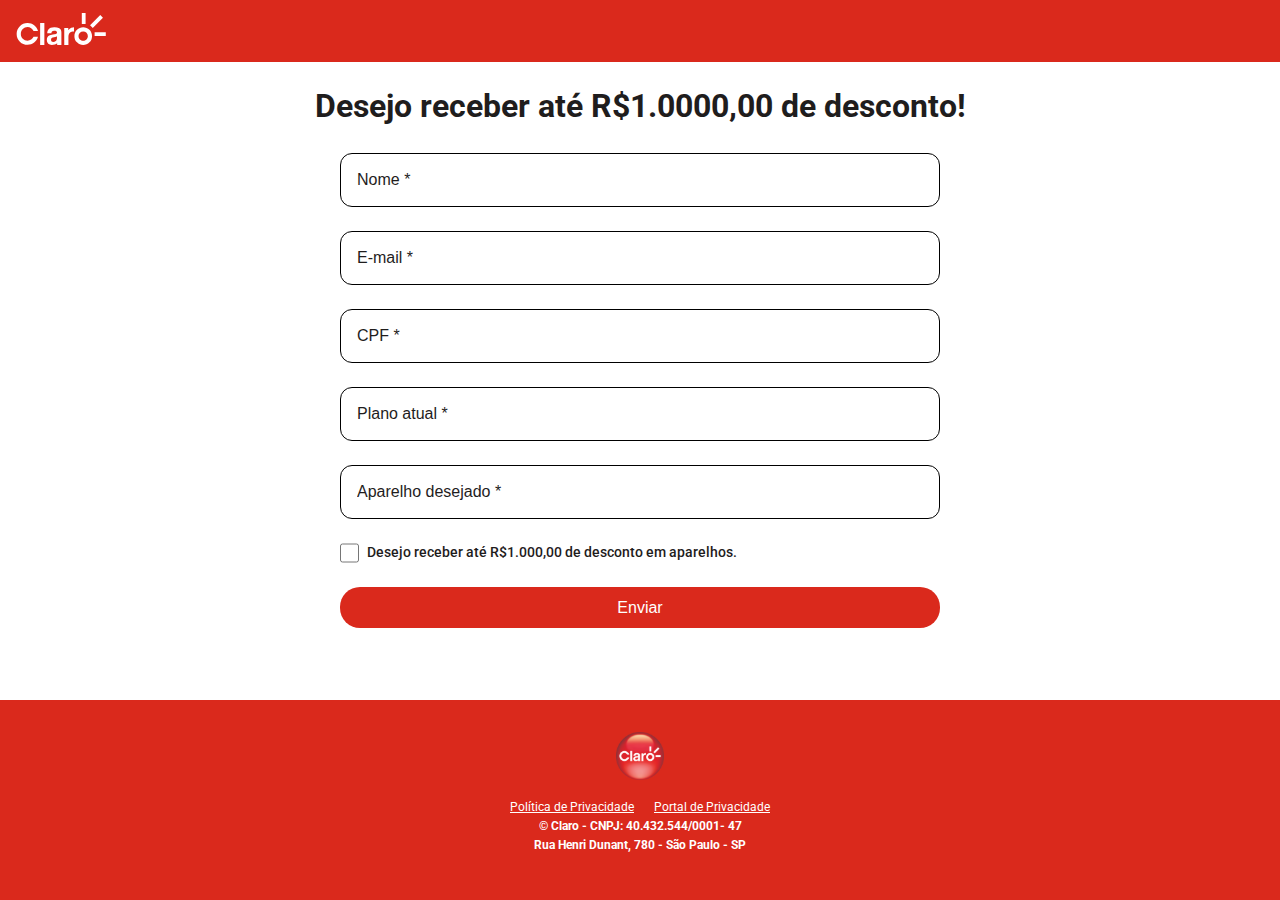
<file: index.html>
<!DOCTYPE html>
<html lang="pt-br">
  <head>
    <meta charset="UTF-8" />
    <meta name="viewport" content="width=device-width, initial-scale=1.0" />
    <title>Claro - Formulário</title>

    <link rel="stylesheet" href="style.css" />
    <link rel="preconnect" href="https://fonts.googleapis.com" />
    <link rel="preconnect" href="https://fonts.gstatic.com" crossorigin />
    <link
      href="https://fonts.googleapis.com/css2?family=Roboto:wght@400;500;700&display=swap"
      rel="stylesheet"
    />
  </head>
  <body>
    <header>
      <img src="/img/Vector.svg" alt="" />
    </header>

    <main>
      <h1>Desejo receber até R$1.0000,00 de desconto!</h1>
      <form action="">
        <input type="text" placeholder="Nome *" />
        <input type="email" placeholder="E-mail *" />
        <input type="text" placeholder="CPF *" />
        <input type="text" placeholder="Plano atual *" />
        <input type="text" placeholder="Aparelho desejado *" />
        <div>
          <input type="checkbox" />
          <label for="check-desconto"
            >Desejo receber até R$1.000,00 de desconto em aparelhos.</label
          >
        </div>

        <button>Enviar</button>
      </form>
    </main>
    <footer>
      <img src="/img/assinatura-claro 1.svg" alt="" />
      <a href="/">Política de Privacidade</a>
      <a href="/">Portal de Privacidade</a>
      <br />
      <span>© Claro - CNPJ: 40.432.544/0001- 47</span>
      <br />
      <span>Rua Henri Dunant, 780 - São Paulo - SP</span>
    </footer>
  </body>
</html>
</file>
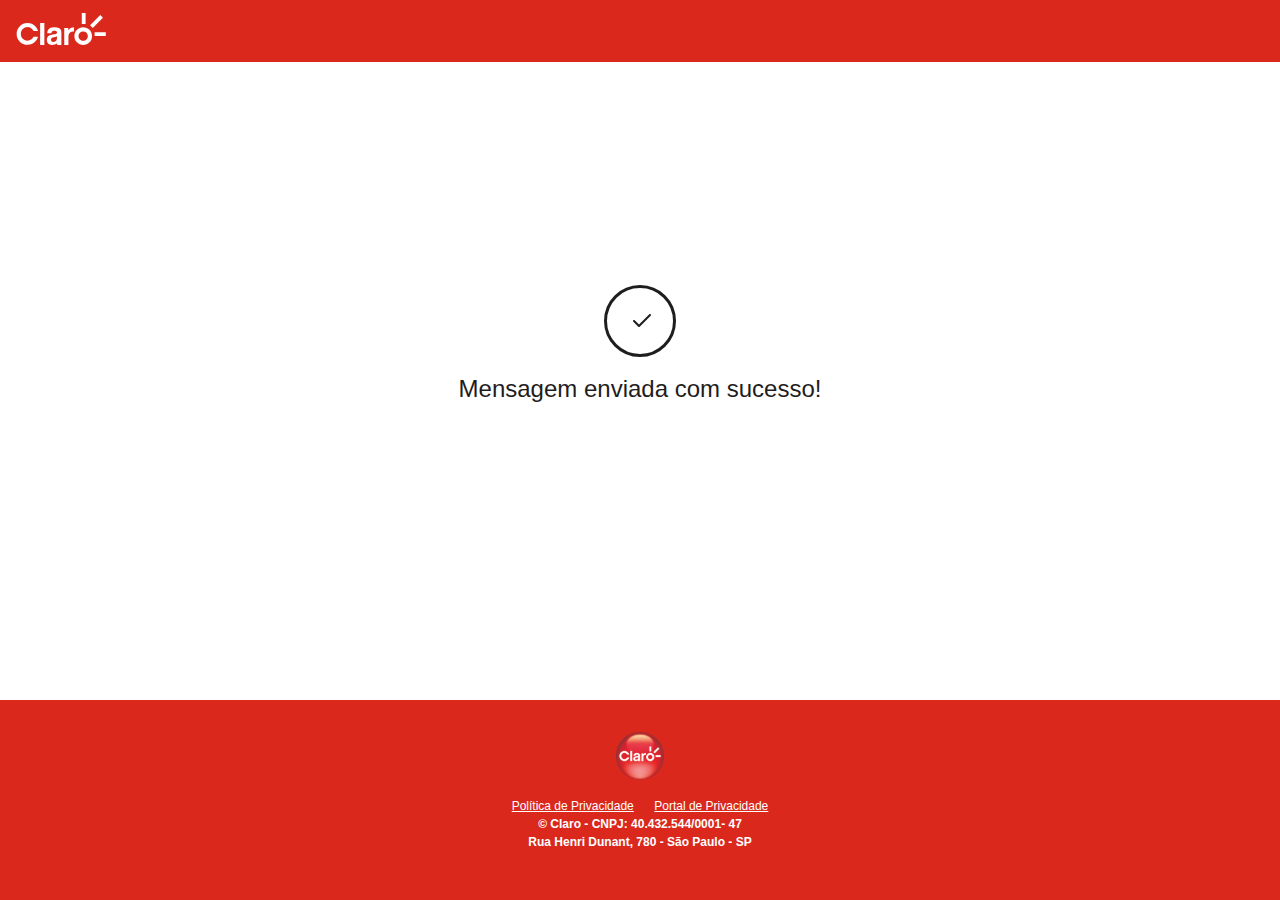
<file: thanks-page.html>
<!DOCTYPE html>
<html lang="en">
  <head>
    <meta charset="UTF-8" />
    <meta name="viewport" content="width=device-width, initial-scale=1.0" />
    <title>Mensagem enviada</title>

    <link rel="stylesheet" href="style.css" />
  </head>
  <body>
    <header>
      <img src="/img/Vector.svg" alt="" />
    </header>
    <main class="container">
      <img class="check-send" src="/img/check.svg" alt="" />
      <h1>Mensagem enviada com sucesso!</h1>
    </main>
    <footer>
      <img src="/img/assinatura-claro 1.svg" alt="" />
      <a href="/">Política de Privacidade</a>
      <a href="/">Portal de Privacidade</a>
      <br />
      <span>© Claro - CNPJ: 40.432.544/0001- 47</span>
      <br />
      <span>Rua Henri Dunant, 780 - São Paulo - SP</span>
    </footer>
  </body>
</html>
</file>
<file: style.css>
* {
  margin: 0;
  padding: 0;
  box-sizing: border-box;
}

body {
  font-family: "Roboto", sans-serif;
  display: flex;
  flex-direction: column;
  min-height: 100vh;
}

header {
  background-color: rgba(218, 41, 28, 1);
  padding: 13px 16px;
}

img {
  max-width: 100%;
}

main {
  padding: 14px 16px;
  flex: 1;
}

h1 {
  font-weight: 700;
  font-size: 32px;
  line-height: 41px;
  padding-bottom: 26px;
  color: rgba(31, 29, 29, 1);
}

input {
  display: block;
  width: 100%;
  margin-bottom: 24px;
  height: 54px;
  border-radius: 12px;
  border: 1px solid rgba(0, 0, 0, 1);
  padding: 19px 16px;
}

::placeholder {
  color: rgba(31, 29, 29, 1);
  font-size: 16px;
  font-weight: 400;
  line-height: 16px;
}

label,
input[type="checkbox"] {
  width: 20px;
  height: 20px;
  display: inline;
  padding: 0;
  margin: 0;
  font-weight: 500;
  font-size: 14px;
  line-height: 18px;
  align-items: center;
}

label {
  width: 100%;
  padding-left: 8px;
  color: rgba(31, 29, 29, 1);
  display: block;
  height: 100%;
}

div {
  display: flex;
  height: 100%;
}

button {
  display: block;
  margin: auto;
  background-color: rgba(218, 41, 28, 1);
  font-weight: 500;
  font-size: 16px;
  line-height: 21px;
  color: rgba(255, 255, 255, 1);
  width: 100%;
  padding: 10px;
  border-radius: 20px;
  border: none;
  cursor: pointer;
  margin-top: 24px;
}

button:focus {
  background-color: rgb(131, 28, 20);
  transition: 0.5s;
}

footer {
  background-color: rgba(218, 41, 28, 1);
  width: 100%;
  margin-top: 48px;
  height: 200px;
  text-align: center;
  padding-bottom: 48px;
}

footer img {
  max-width: 100%;
  margin: auto;
  display: block;
  padding-top: 32px;
  padding-bottom: 16px;
}

a {
  color: rgba(255, 255, 255, 1);
  font-weight: 400;
  font-size: 12px;
  line-height: 14px;
  padding-bottom: 12px;
}

a:nth-child(2) {
  padding-right: 16px;
}

span {
  color: rgba(255, 255, 255, 1);
  font-weight: 700;
  font-size: 12px;
  line-height: 14px;
}

@media (min-width: 428px) {
  h1 {
    text-align: center;
  }

  body {
    display: flex;
    flex-direction: column;
    min-height: 100vh;
  }

  main {
    flex: 1; /* Ao meu entendimento, depois de colocar display: flex, e, definir a direção como coluna, o flex: 1, ficou responsável por garantir que o main ocupe todo o espaço disponível para ele, ou seja, o footer foi empurrado para a parte inferior da tela*/
    display: flex;
    flex-direction: column;
    justify-content: center;
    align-items: center;
  }

  form {
    width: 100%;
    max-width: 600px;
  }

  button {
    width: 100%;
    margin-top: 24px;
  }
}

.container {
  display: flex;
  flex-direction: column;
  align-items: center;
}
.check-send {
  max-width: 100%;
}

.container h1 {
  color: rgba(31, 29, 29, 1);
  font-weight: 400;
  text-align: center;
  font-size: 24px;
  line-height: 31px;
  margin-top: 16px;
}
</file>
